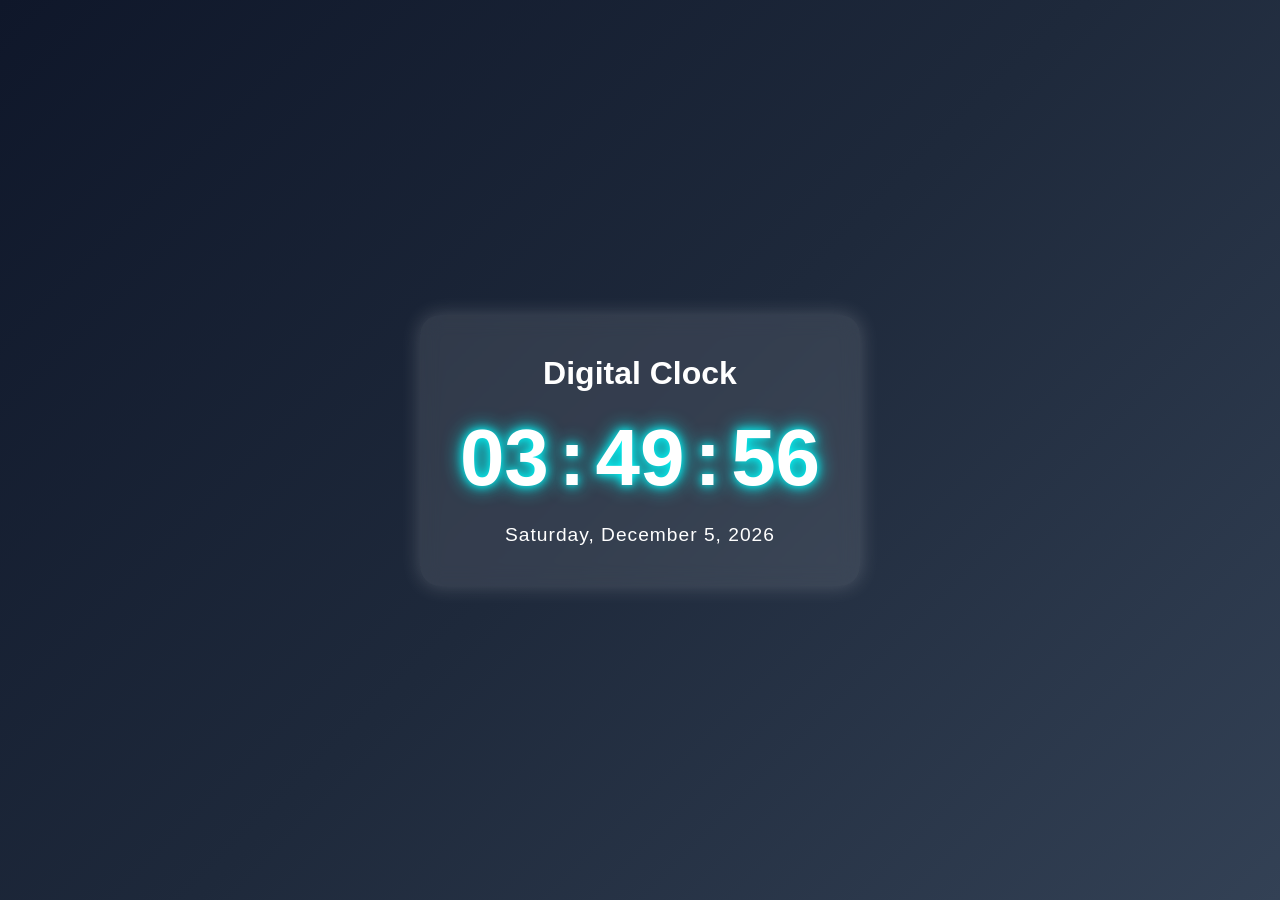
<file: Digital clock/index.html>
<!DOCTYPE html>
<html lang="en">
<head>
    <meta charset="UTF-8">
    <meta name="viewport" content="width=device-width, initial-scale=1.0">
    <title>Digital Clock</title>

    <link rel="stylesheet" href="style.css">
</head>
<body>

    <div class="clock-container">

        <h1>Digital Clock</h1>

        <div class="clock">
            <span id="hours">00</span>
            <span>:</span>
            <span id="minutes">00</span>
            <span>:</span>
            <span id="seconds">00</span>
        </div>

        <div id="date"></div>

    </div>

    <script src="script.js"></script>

</body>
</html>
</file>
<file: Digital clock/style.css>
*{
    margin:0;
    padding:0;
    box-sizing:border-box;
    font-family:'Segoe UI', sans-serif;
}

body{
    height:100vh;
    display:flex;
    justify-content:center;
    align-items:center;

    background: linear-gradient(
        135deg,
        #0f172a,
        #1e293b,
        #334155
    );
}

.clock-container{
    text-align:center;

    padding:40px;
    border-radius:20px;

    background:rgba(255,255,255,0.1);

    backdrop-filter:blur(10px);

    box-shadow:
    0 0 20px rgba(255,255,255,0.2);

    color:white;
}

.clock-container h1{
    margin-bottom:20px;
    font-size:2rem;
}

.clock{
    font-size:5rem;
    font-weight:bold;

    display:flex;
    justify-content:center;
    gap:10px;

    text-shadow:
    0 0 10px #00ffff,
    0 0 20px #00ffff;
}

#date{
    margin-top:20px;
    font-size:1.2rem;
    letter-spacing:1px;
}

@media(max-width:600px){

    .clock{
        font-size:3rem;
    }

    .clock-container{
        width:90%;
    }

    .clock-container h1{
        font-size:1.5rem;
    }
}
</file>
